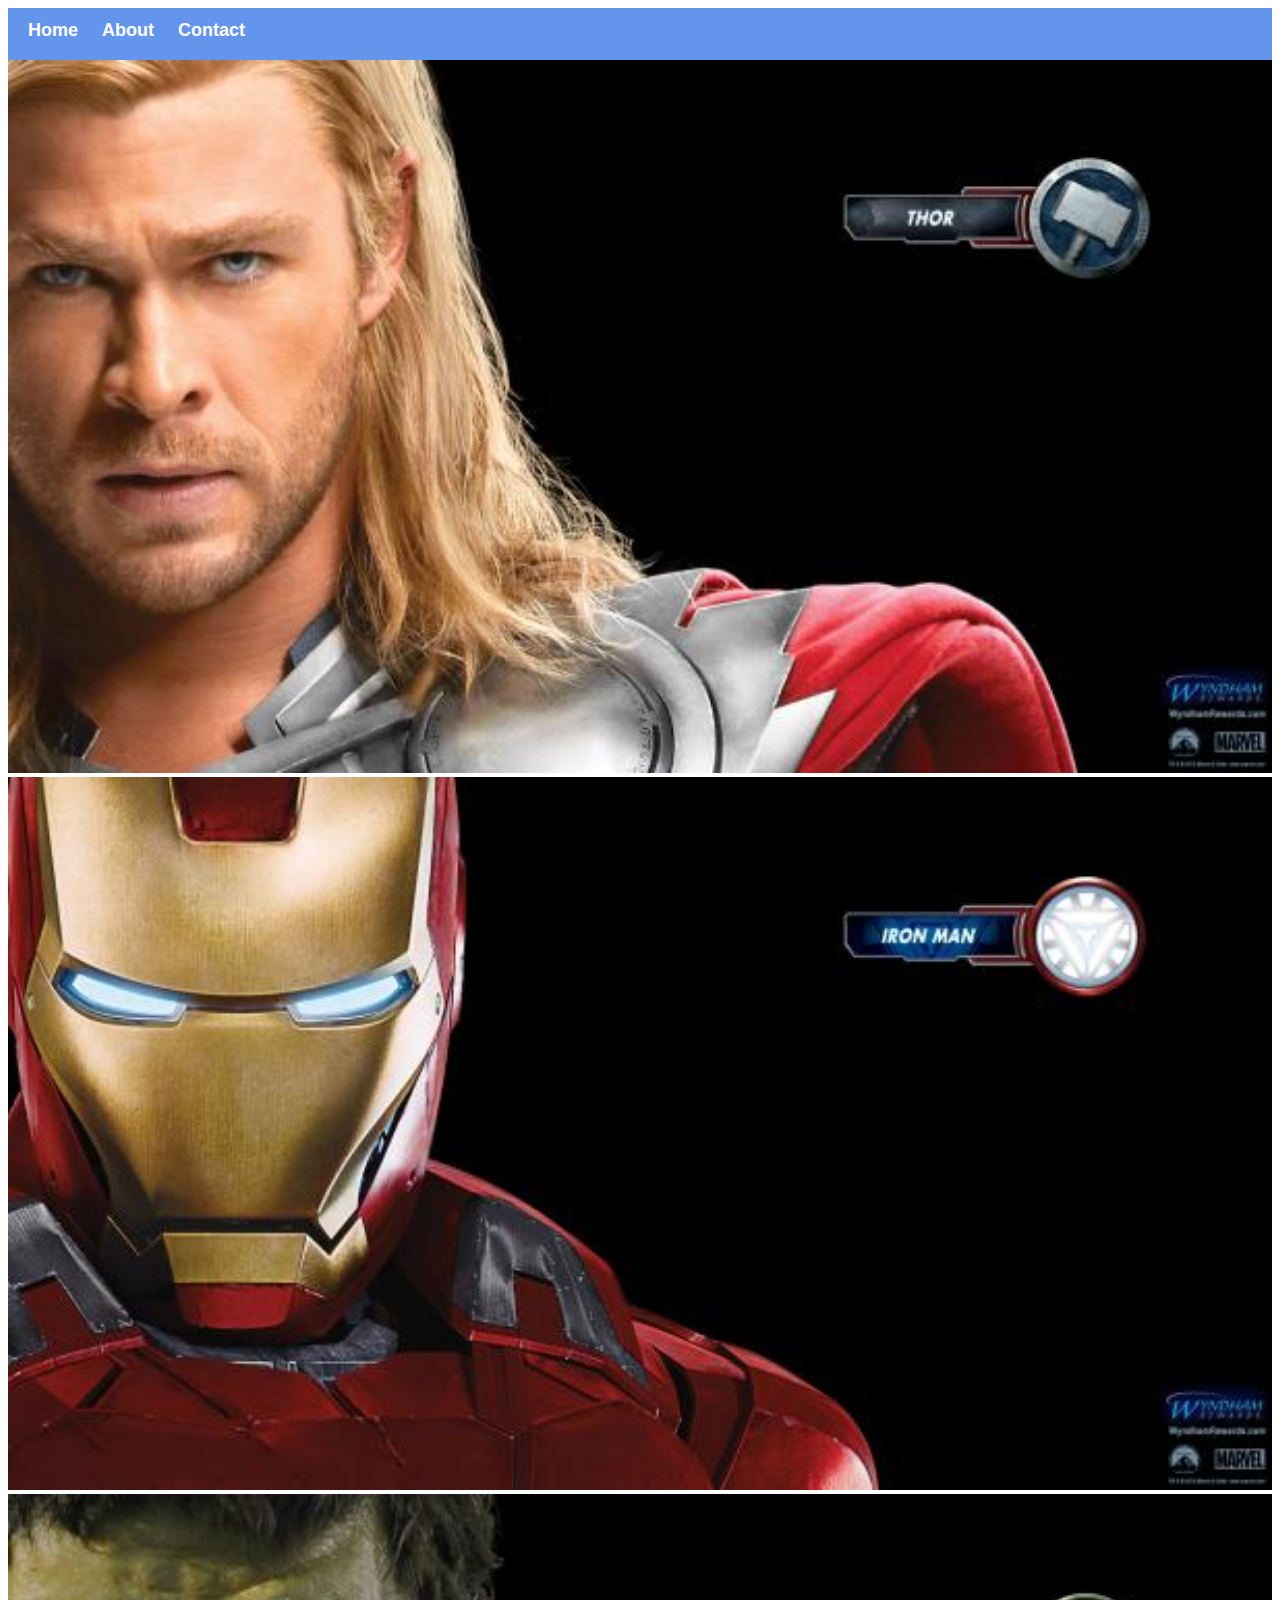
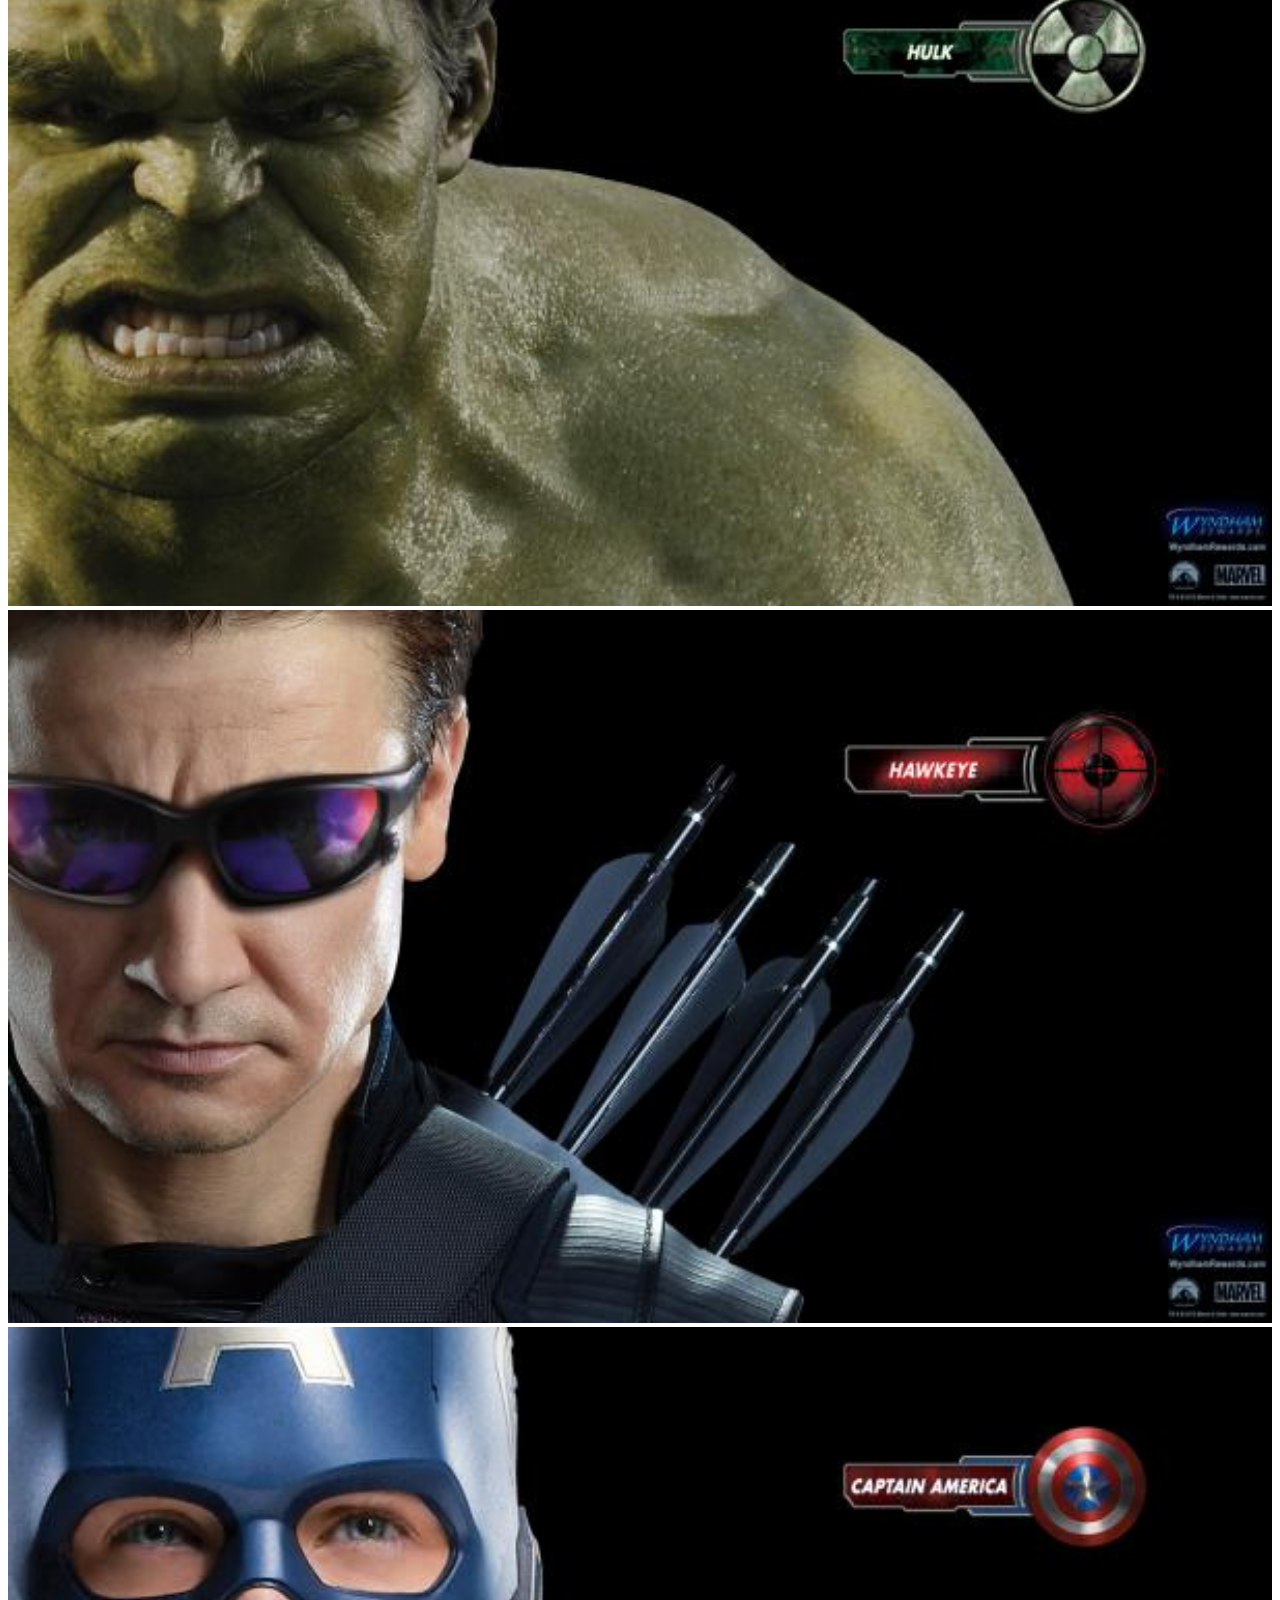
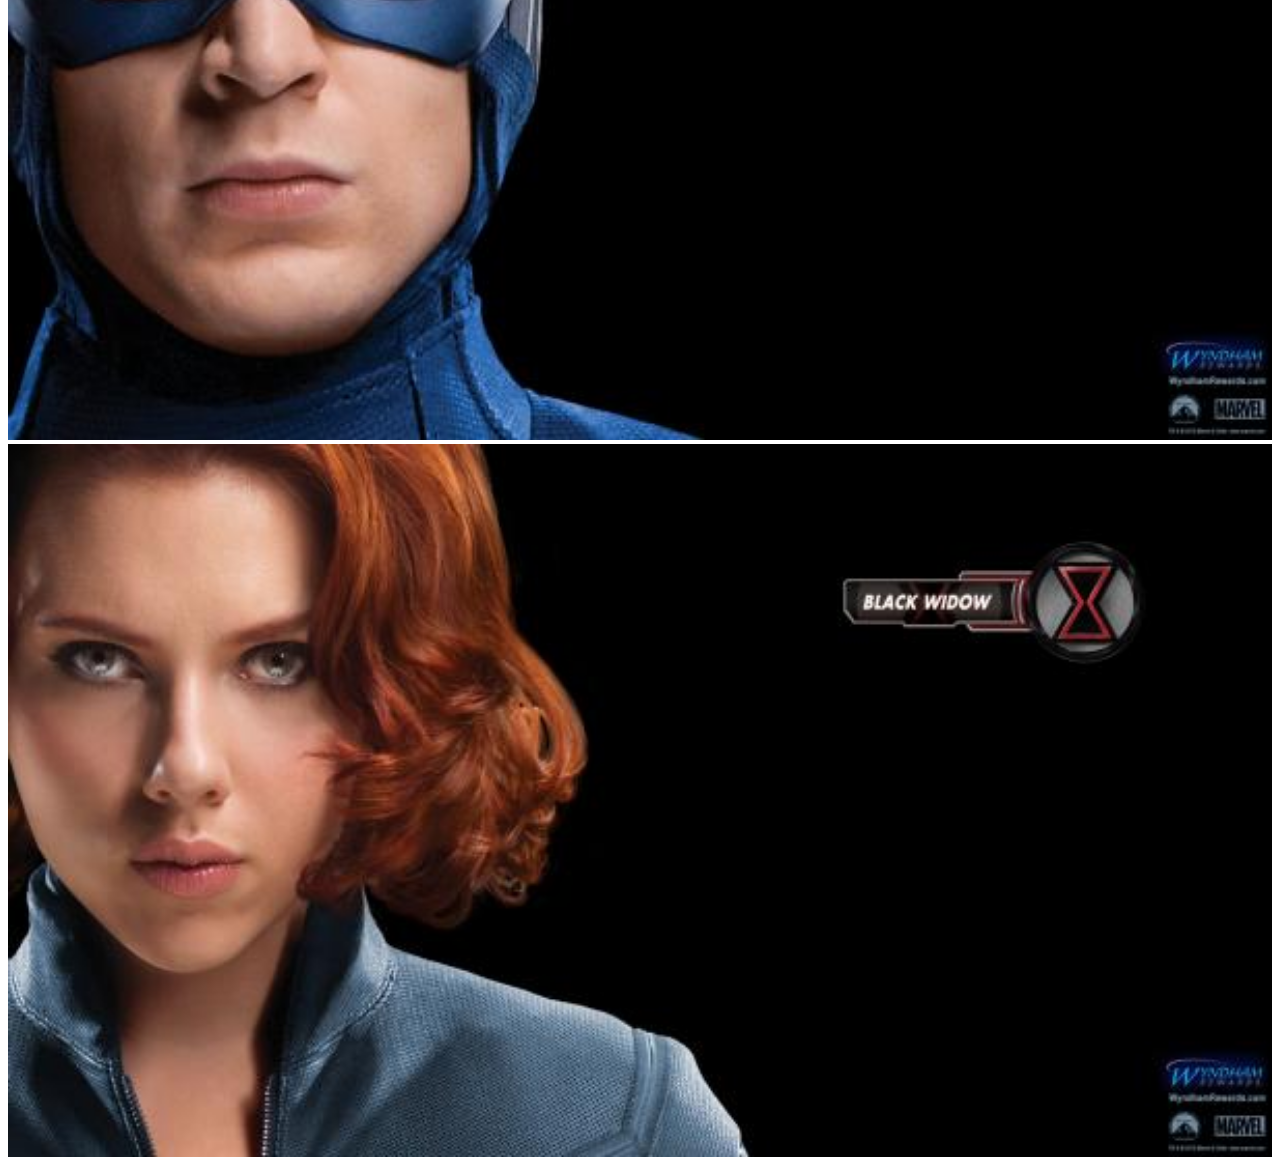
<file: index.html>
<!DOCTYPE html>
<html>
<head>
    <link rel="stylesheet" href="style.css">
    </head>
    <body>
        <div id="menu">
        <a href="index.html">Home</a>
        <a href="about.html">About</a>
        <a href="contact.html">Contact</a>
        </div>
    <div class="gallery">
        <a href="avenger-1.html"><img src="images/avengers_01.jpg"/></a>
        <a href="avenger-2.html"><img src="images/avengers_02.jpg"/></a> 
        <a href="avenger-3.html"><img src="images/avengers_03.jpg"/></a>
        <a href="avenger-4.html"><img src="images/avengers_04.jpg"/></a>
        <a href="avenger-5.html"><img src="images/avengers_05.jpg"/></a>
        <a href="avenger-6.html"><img src="images/avengers_06.jpg"/></a>
        </div>
    </body>
</file>
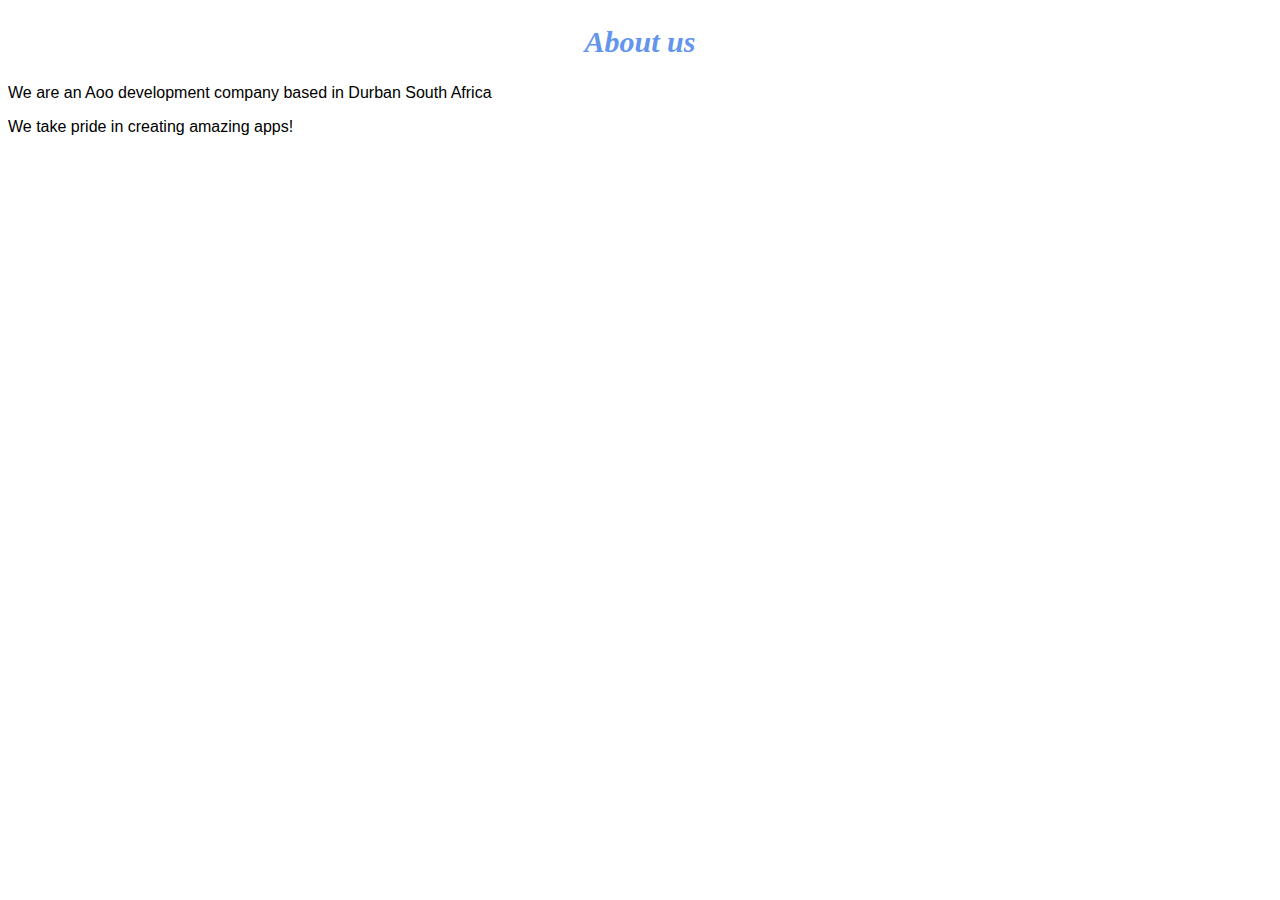
<file: about.html>
<!DOCTYPE html>
<html>
<head>
    <link rel="stylesheet" href="style.css">
    </head>
    <body>
        <h2>About us</h2>
    <p>We are an Aoo development company based in Durban South Africa</p>
        <p>We take pride in creating amazing apps!</p>
        
        </body>
</html>
</file>
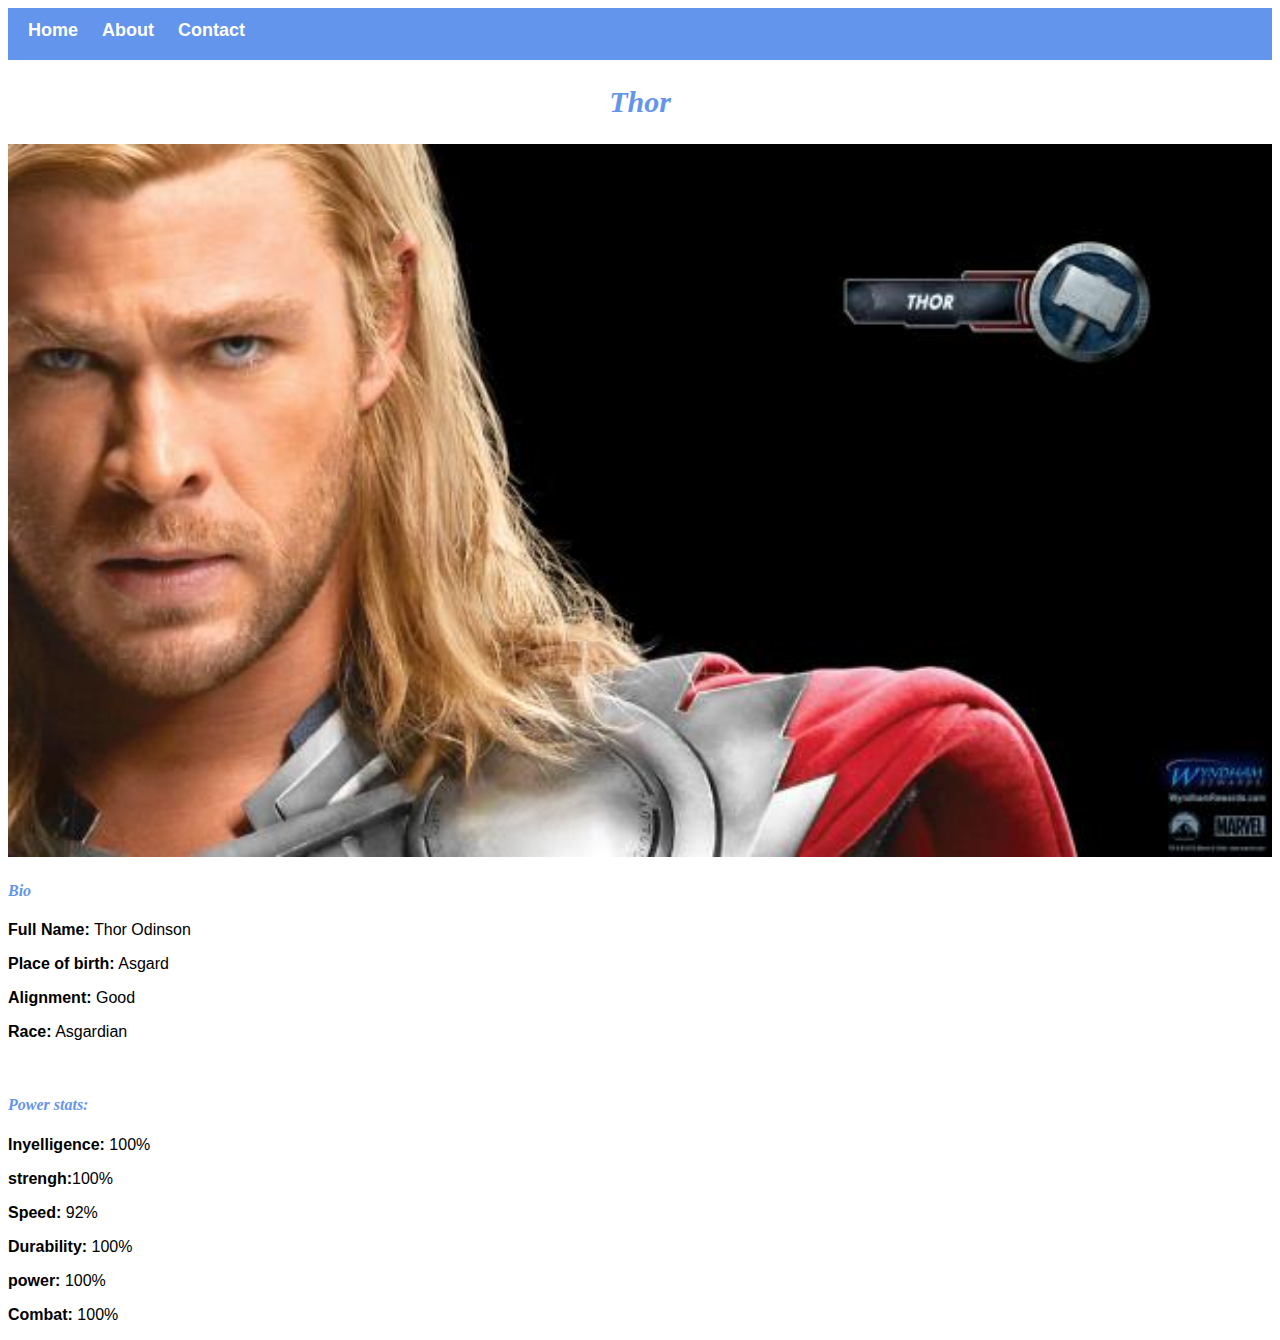
<file: avenger-1.html>
<!DOCTYPE html>
<html>
<head>
    <link rel="stylesheet" href="style.css">
    </head>
    <body>
          <div id="menu">
        <a href="index.html">Home</a>
        <a href="about.html">About</a>
        <a href="contact.html">Contact</a>
        </div>
        <h2>Thor</h2>
    <div class="gallery">
         <img src="images/avengers_01.jpg"/>
        </div>
        <h4>Bio</h4>
        <p><b>Full Name:</b> Thor Odinson</p>
        <p><b>Place of birth:</b> Asgard</p>
        <p><b>Alignment:</b> Good</p>
        <p><b>Race:</b> Asgardian</p>
        <br/>
        <h4>Power stats:</h4>
        <p><b>Inyelligence:</b> 100%</p>
        <p><b>strengh:</b>100%</p>
        <p><b>Speed:</b> 92%</p>
        <p><b>Durability:</b> 100%</p>
        <p><b>power: </b>100%</p>
        <p><b>Combat:</b> 100%</p>
        </body>
</html>
</file>
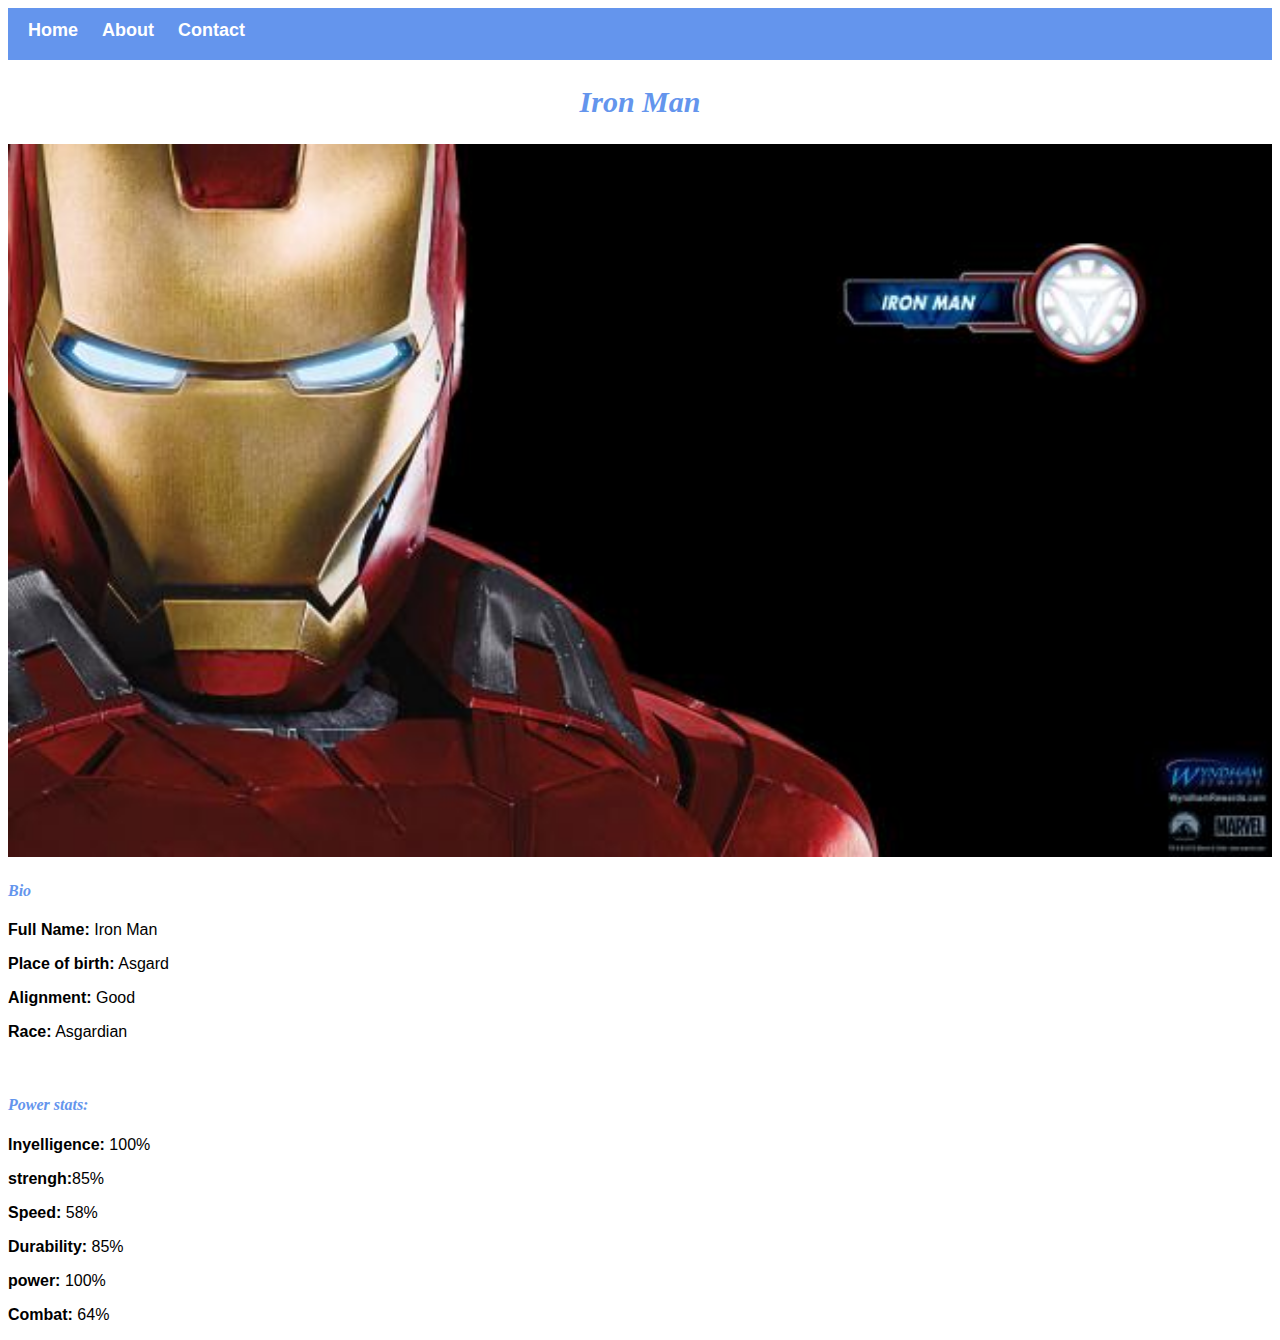
<file: avenger-2.html>
<!DOCTYPE html>
<html>
<head>
    <link rel="stylesheet" href="style.css">
    </head>
    <body>
         <div id="menu">
        <a href="index.html">Home</a>
        <a href="about.html">About</a>
        <a href="contact.html">Contact</a>
        </div>
        <h2>Iron Man</h2>
    <div class="gallery">
         <img src="images/avengers_02.jpg"/>
        </div>
        <h4>Bio</h4>
        <p><b>Full Name:</b> Iron Man</p>
        <p><b>Place of birth:</b> Asgard</p>
        <p><b>Alignment:</b> Good</p>
        <p><b>Race:</b> Asgardian</p>
        <br/>
        <h4>Power stats:</h4>
        <p><b>Inyelligence:</b> 100%</p>
        <p><b>strengh:</b>85%</p>
        <p><b>Speed:</b> 58%</p>
        <p><b>Durability:</b> 85%</p>
        <p><b>power: </b>100%</p>
        <p><b>Combat:</b> 64%</p>
        </body>
</html>
</file>
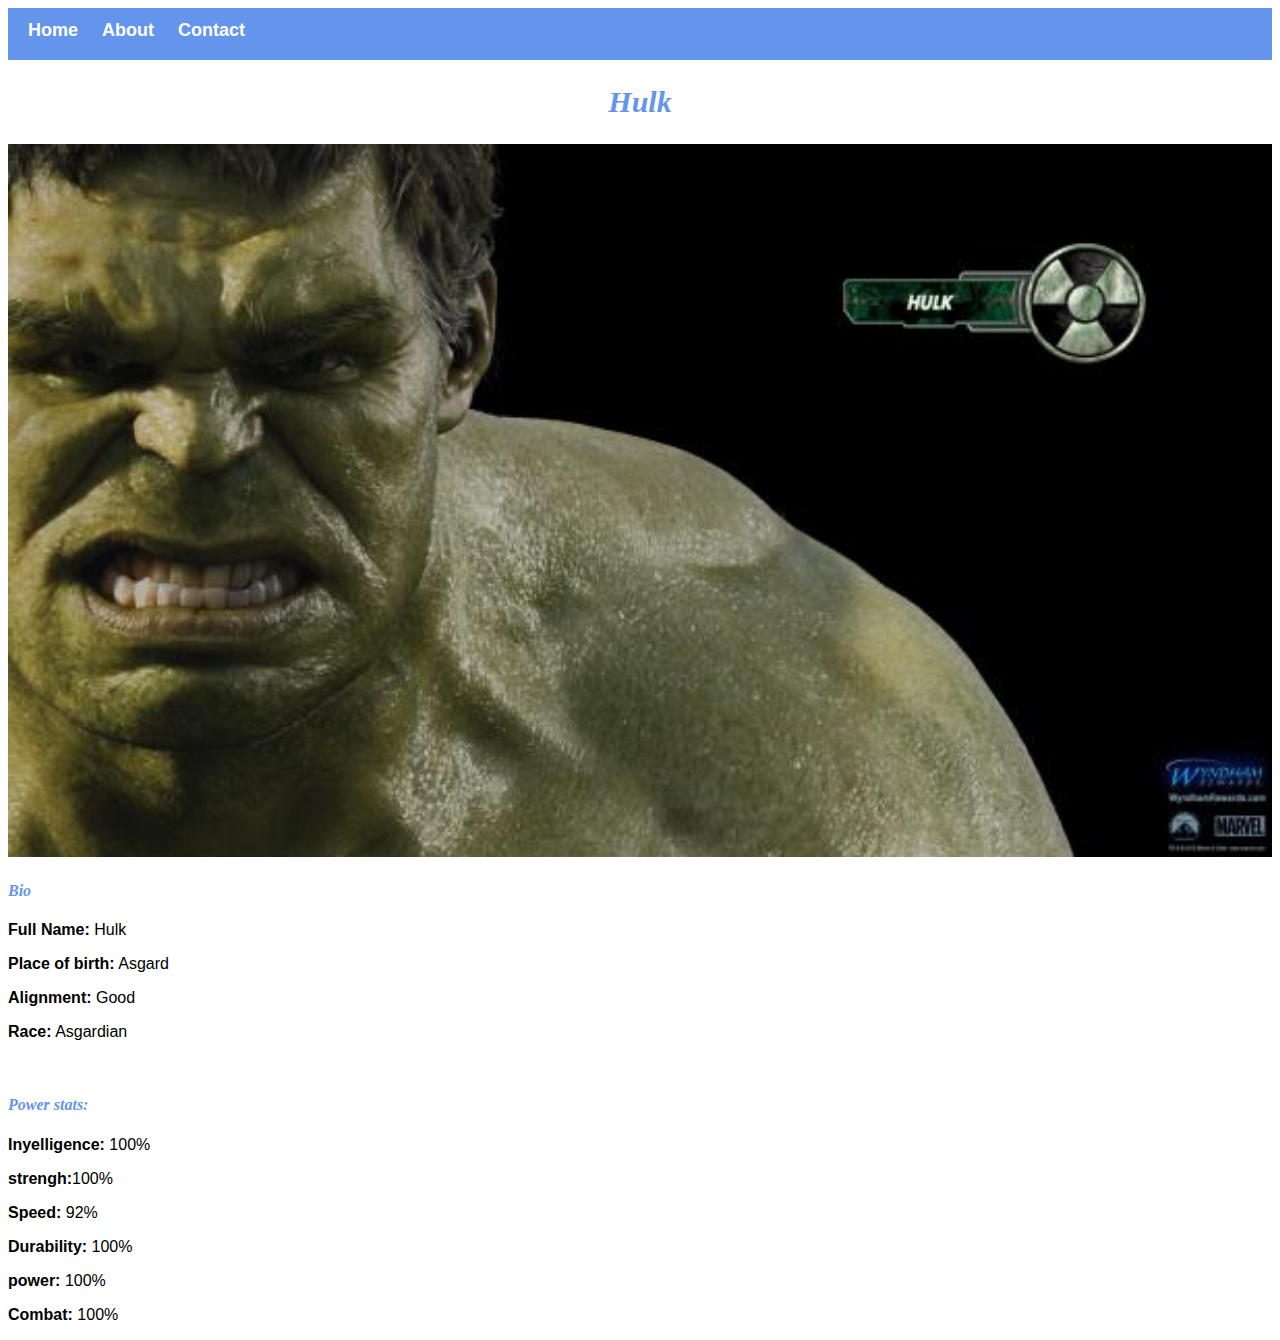
<file: avenger-3.html>
<!DOCTYPE html>
<html>
<head>
    <link rel="stylesheet" href="style.css">
    </head>
    <body>
         <div id="menu">
        <a href="index.html">Home</a>
        <a href="about.html">About</a>
        <a href="contact.html">Contact</a>
        </div>
        <h2>Hulk</h2>
    <div class="gallery">
         <img src="images/avengers_03.jpg"/>
        </div>
        <h4>Bio</h4>
        <p><b>Full Name:</b> Hulk</p>
        <p><b>Place of birth:</b> Asgard</p>
        <p><b>Alignment:</b> Good</p>
        <p><b>Race:</b> Asgardian</p>
        <br/>
        <h4>Power stats:</h4>
        <p><b>Inyelligence:</b> 100%</p>
        <p><b>strengh:</b>100%</p>
        <p><b>Speed:</b> 92%</p>
        <p><b>Durability:</b> 100%</p>
        <p><b>power: </b>100%</p>
        <p><b>Combat:</b> 100%</p>
        </body>
</html>
</file>
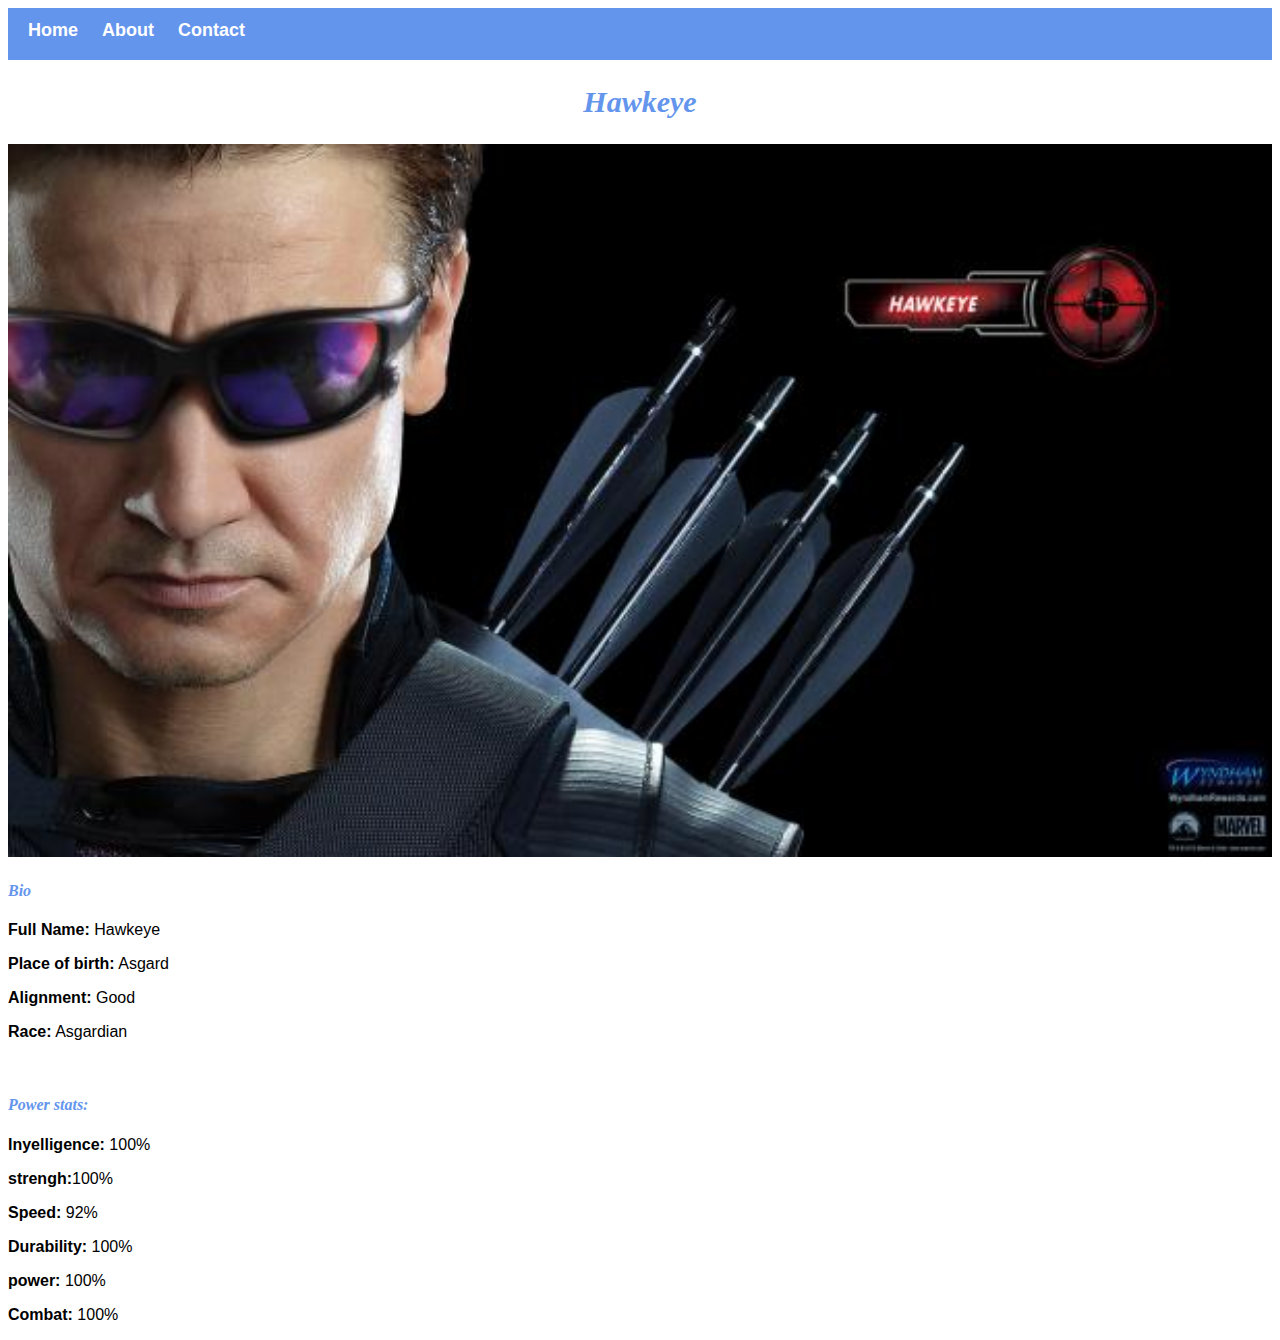
<file: avenger-4.html>
<!DOCTYPE html>
<html>
<head>
    <link rel="stylesheet" href="style.css">
    </head>
    <body>
      <div id="menu">
        <a href="index.html">Home</a>
        <a href="about.html">About</a>
        <a href="contact.html">Contact</a>
        </div>
        <h2>Hawkeye</h2>
    <div class="gallery">
         <img src="images/avengers_04.jpg"/>
        </div>
        <h4>Bio</h4>
        <p><b>Full Name:</b> Hawkeye</p>
        <p><b>Place of birth:</b> Asgard</p>
        <p><b>Alignment:</b> Good</p>
        <p><b>Race:</b> Asgardian</p>
        <br/>
        <h4>Power stats:</h4>
        <p><b>Inyelligence:</b> 100%</p>
        <p><b>strengh:</b>100%</p>
        <p><b>Speed:</b> 92%</p>
        <p><b>Durability:</b> 100%</p>
        <p><b>power: </b>100%</p>
        <p><b>Combat:</b> 100%</p>
        </body>
</html>
</file>
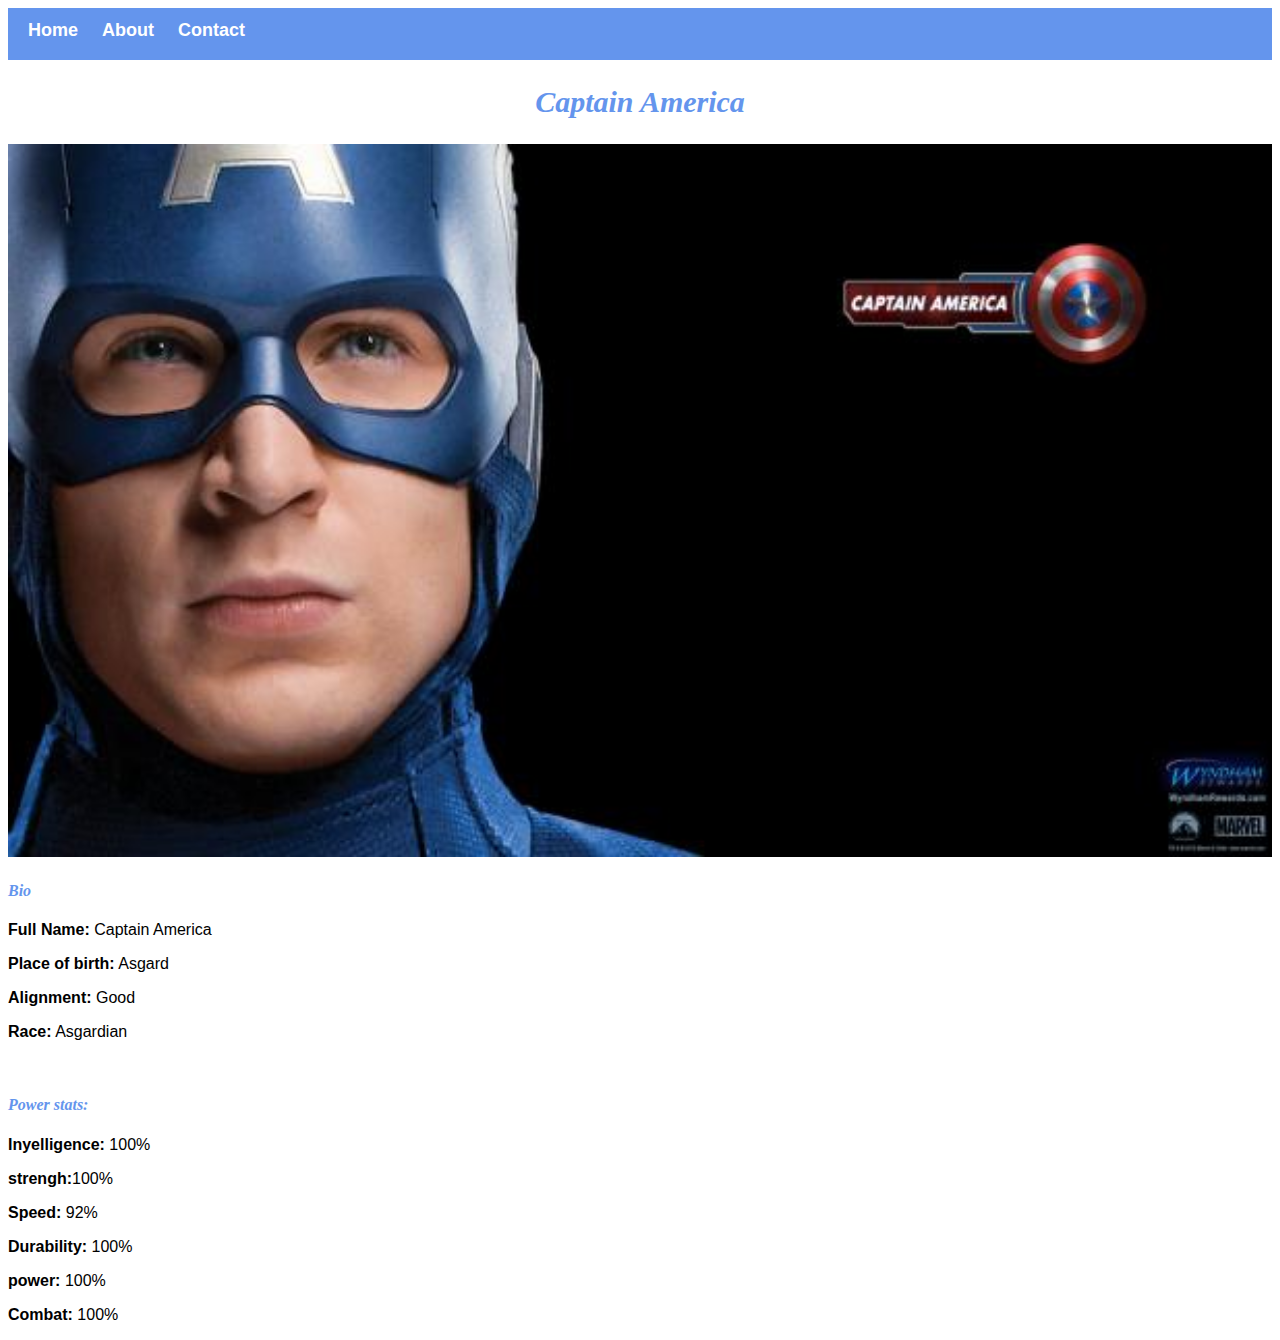
<file: avenger-5.html>
<!DOCTYPE html>
<html>
<head>
    <link rel="stylesheet" href="style.css">
    </head>
    <body>
         <div id="menu">
        <a href="index.html">Home</a>
        <a href="about.html">About</a>
        <a href="contact.html">Contact</a>
        </div>
        <h2>Captain America</h2>
    <div class="gallery">
         <img src="images/avengers_05.jpg"/>
        </div>
        <h4>Bio</h4>
        <p><b>Full Name:</b> Captain America</p>
        <p><b>Place of birth:</b> Asgard</p>
        <p><b>Alignment:</b> Good</p>
        <p><b>Race:</b> Asgardian</p>
        <br/>
        <h4>Power stats:</h4>
        <p><b>Inyelligence:</b> 100%</p>
        <p><b>strengh:</b>100%</p>
        <p><b>Speed:</b> 92%</p>
        <p><b>Durability:</b> 100%</p>
        <p><b>power: </b>100%</p>
        <p><b>Combat:</b> 100%</p>
        </body>
</html>
</file>
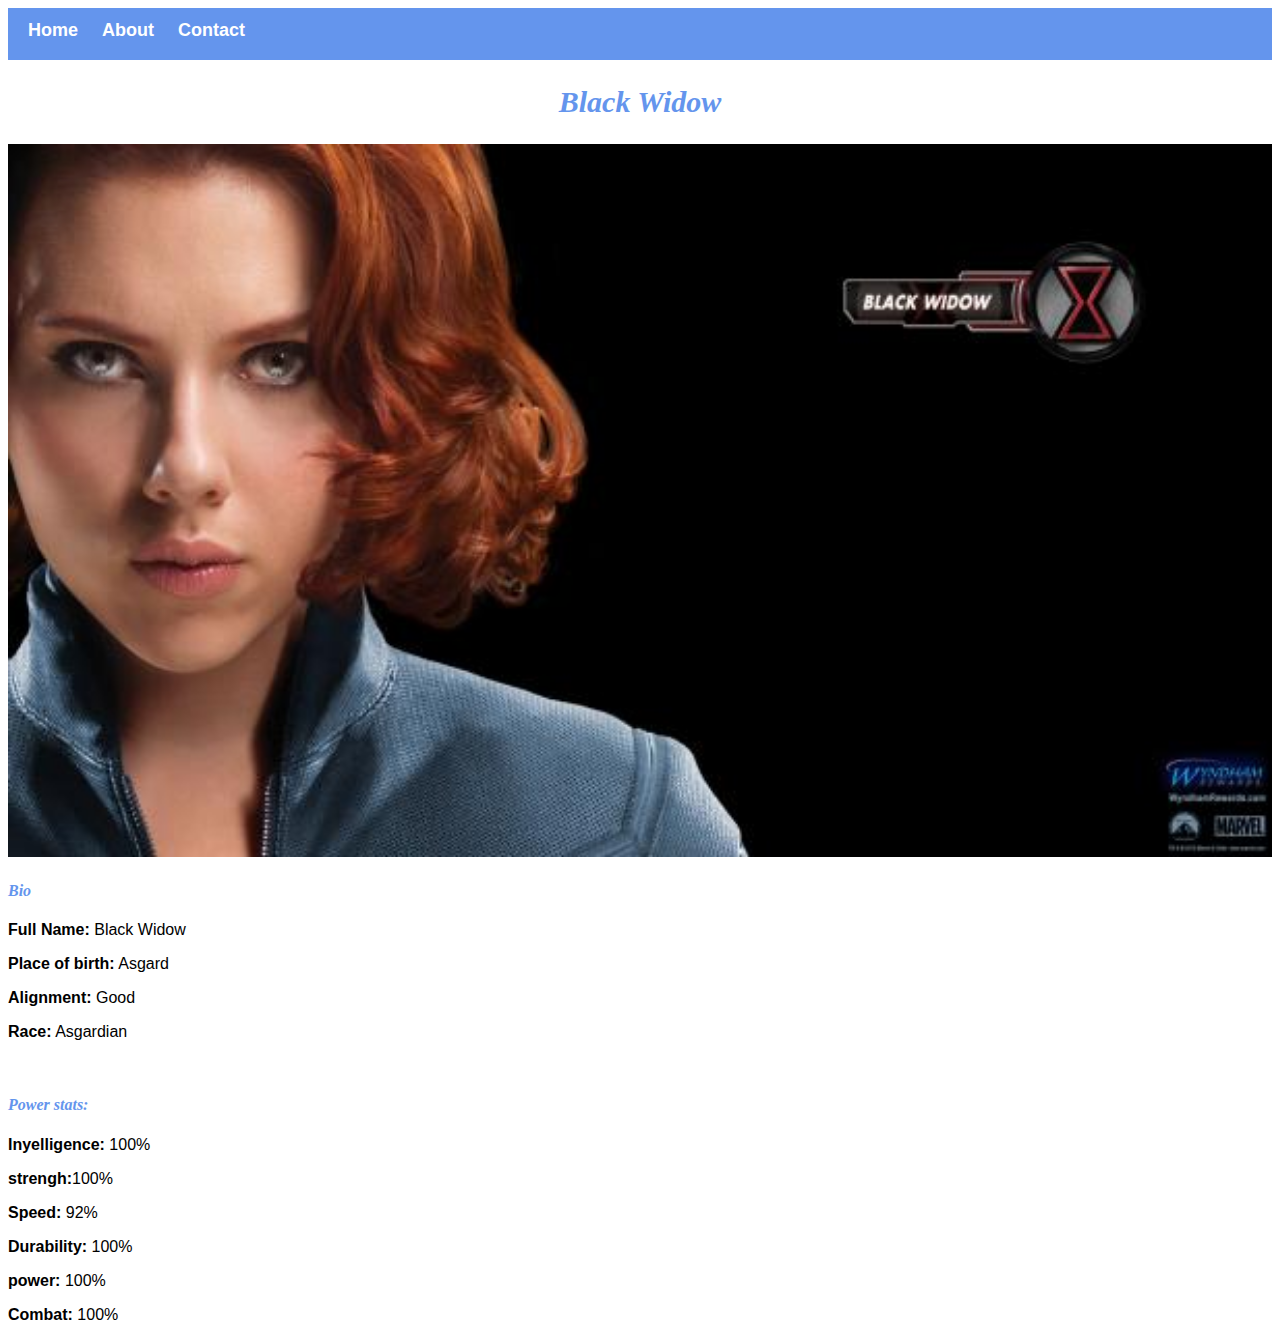
<file: avenger-6.html>
<!DOCTYPE html>
<html>
<head>
    <link rel="stylesheet" href="style.css">
    </head>
    <body>
          <div id="menu">
        <a href="index.html">Home</a>
        <a href="about.html">About</a>
        <a href="contact.html">Contact</a>
        </div>
        <h2>Black Widow</h2>
    <div class="gallery">
         <img src="images/avengers_06.jpg"/>
        </div>
        <h4>Bio</h4>
        <p><b>Full Name:</b> Black Widow</p>
        <p><b>Place of birth:</b> Asgard</p>
        <p><b>Alignment:</b> Good</p>
        <p><b>Race:</b> Asgardian</p>
        <br/>
        <h4>Power stats:</h4>
        <p><b>Inyelligence:</b> 100%</p>
        <p><b>strengh:</b>100%</p>
        <p><b>Speed:</b> 92%</p>
        <p><b>Durability:</b> 100%</p>
        <p><b>power: </b>100%</p>
        <p><b>Combat:</b> 100%</p>
        </body>
</html>
</file>
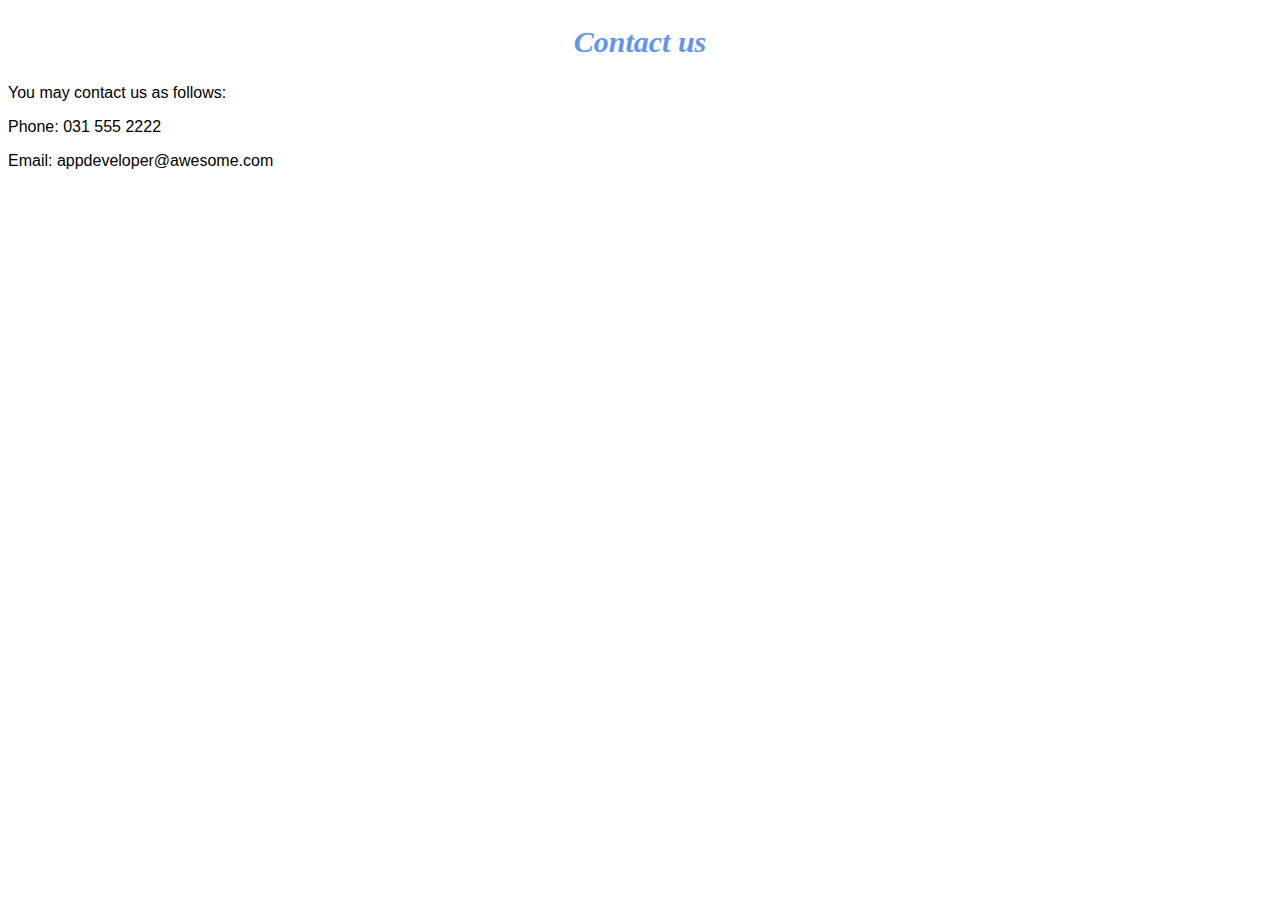
<file: contact.html>
<!DOCTYPE html>
<html>
<head>
    <link rel="stylesheet" href="style.css">
    </head>
    <body>
        <h2>Contact us</h2>
   <p>You may contact us as follows:</p>
        <p>Phone: 031 555 2222</p>
        <p>Email: appdeveloper@awesome.com</p>
        </body>
</html>
</file>
<file: style.css>
.gallery img{
    width: 100%;
}

h2{
    font-family: Impact, fantsay;
    text-align: center;
    font-size: 30px;
    color: cornflowerblue;
    font-style: italic;
}

h4{
    font-family: Impact, fantasy;
    font-size: 20xp;
    font-style: italic;
    color: cornflowerblue;
}

p{
    font-family: Helvetica, sans-serif;
}

#menu{
    width: 100%;
    height:40px;
    background-color:cornflowerblue;
    padding-top: 12px;
}

#menu a{
    color: #ffffff;
    font-family: Helvetica, sans-serif;
    font-size: 18px;
    text-decoration:none;
    font-weight: 800;
padding-left: 20px;
padding-right: 20xp:
}

#menu a:hover{
    color: #5077bd;
}
</file>
